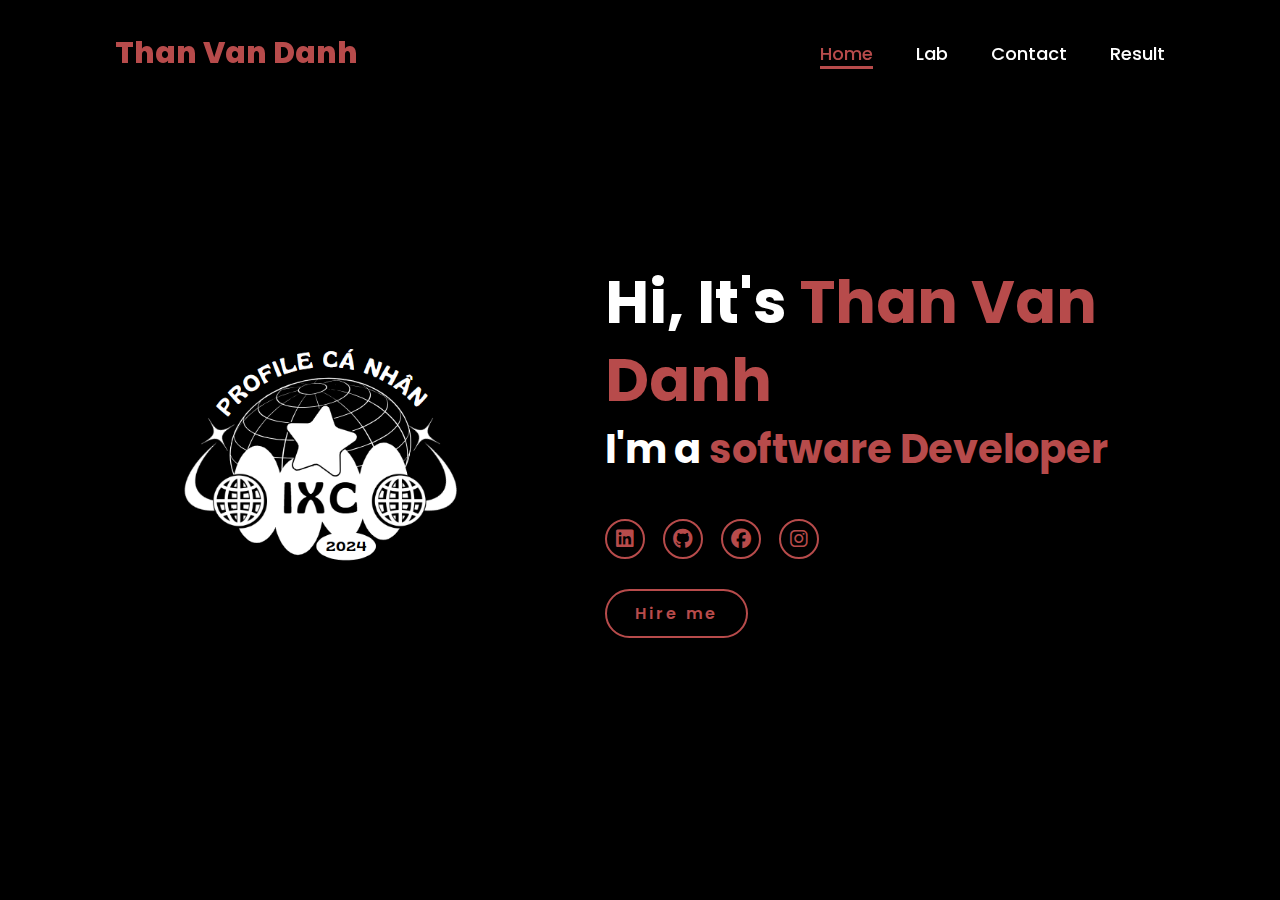
<file: index.html>
<!DOCTYPE html>
<html lang="en">
    
<head>
    <meta charset="UTF-8">
    <meta name="viewport" content="width=device-width, initial-scale=1.0">
    <link href='https://unpkg.com/boxicons@2.1.4/css/boxicons.min.css' rel='stylesheet'>
    <link rel="stylesheet" href="https://cdnjs.cloudflare.com/ajax/libs/font-awesome/6.5.2/css/all.min.css">
    <link rel="stylesheet" href="styles.css">
    <title>Profile Website</title>
</head>
<body>
    <header>
        <a href="#" class="logo">Than Van Danh</a>
        <nav>
            <a href="#" class="active"> Home</a>
            <a href="lab.html" >Lab</a>
            <a href="contact.html" >Contact</a>
            <a href="result.html" >Result</a>
        </nav>
    </header>
    <section class="home">
        <div class="home-img">
            <img src="img/Screenshot 2024-11-11 132940.png" alt="">
        </div>
        <div class="home-content">
            <h1>Hi, It's <span>Than Van Danh</span></h1>
            <h3 class="typing-text">I'm a <span></span></h3>
            <div class="social-icons">
                <a href="#"><i class="fa-brands fa-linkedin"></i></a>
                <a href="https://github.com/ThanVanDanhh"><i class="fa-brands fa-github"></i></a>
                <a href="#"><i class="fa-brands fa-facebook"></i></a>
                <a href="#"><i class="fa-brands fa-instagram"></i></a>
            </div>
            <a href="#" class="btn">Hire me</a>
        </div>
    </section>
    <script>
        const menuToggle = document.querySelector('.menu-toggle');
const nav = document.querySelector('nav');

    </script>
</body>
</html>
</file>
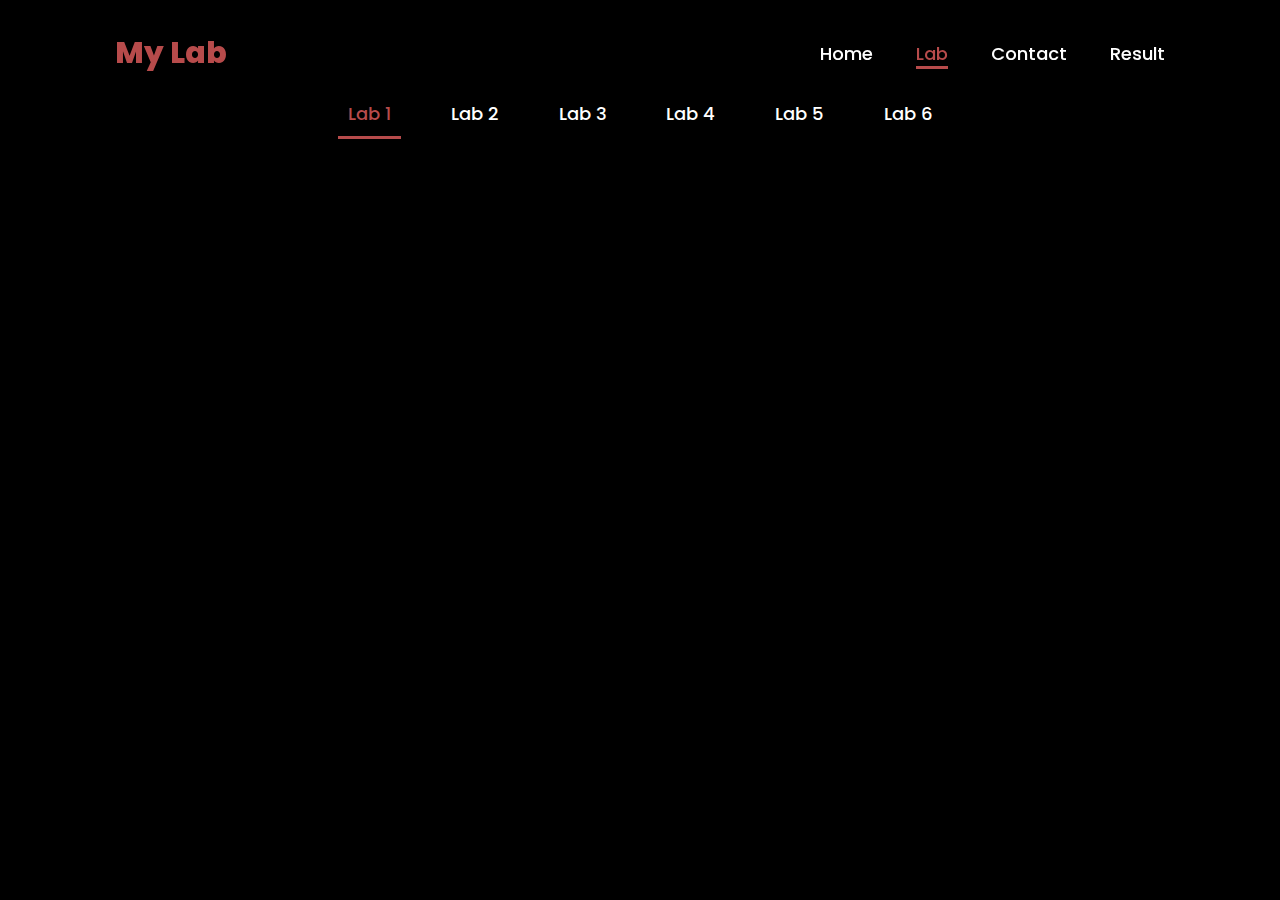
<file: lab.html>
<!DOCTYPE html>
<html lang="en">
<head>
    <meta charset="UTF-8">
    <meta name="viewport" content="width=device-width, initial-scale=1.0">
    <link rel="stylesheet" href="styles.css"> 
    <style>
        /* Cập nhật phần tab-list */
.tab-container {
    padding: 5rem 9%;
}

.tab-list {
    display: flex;
    justify-content: center; /* Căn giữa các tab */
    list-style-type: none;
    margin: 0;
    padding: 0;
    margin-bottom: 12px;
}

.tab-item {
    font-size: 1.8rem;
    color: white;
    margin: 0 2rem;
    padding: 1rem;
    font-weight: 500;
    text-decoration: none;
    border-bottom: 3px solid transparent;
    transition: 0.3s ease;
}

.tab-item:hover,
.tab-item.active {
    color: #b74b4b;
    border-bottom: 3px solid #b74b4b;
}

/* Chỉ hiển thị nội dung tab có class "active" */
.tab-content .tab-pane {
    display: none; /* Ẩn tất cả các nội dung tab */
}

.tab-content .tab-pane.active {
    display: block; /* Hiển thị nội dung của tab được chọn */
}

/* Cập nhật thêm phần tab-container nếu cần */
.lab {
    padding: 5rem 9% 5rem;
    background-color: black;
}

    </style>
    <title>Lab</title>
</head>
<body>
    <header>
        <div class="logo">My Lab</div>
        <nav>
            <a href="index.html">Home</a>
            <a href="lab.html" class="active">Lab</a>
            <a href="contact.html">Contact</a>
            <a href="result.html" >Result</a>
        </nav>
    </header>
    
    <section class="lab">
        <div class="tab-container">
            <!-- Tab navigation (Link to different lab pages) -->
            <ul class="tab-list">
                <li><a href="#" class="tab-item active" data-tab="lab1">Lab 1</a></li>
                <li><a href="#" class="tab-item" data-tab="lab2">Lab 2</a></li>
                <li><a href="#" class="tab-item" data-tab="lab3">Lab 3</a></li>
                <li><a href="#" class="tab-item" data-tab="lab4">Lab 4</a></li>
                <li><a href="#" class="tab-item" data-tab="lab5">Lab 5</a></li>
                <li><a href="#" class="tab-item" data-tab="lab6">Lab 6</a></li>
            </ul>

            <!-- Tab content -->
            <div class="tab-content">
                <div id="lab1" class="tab-pane active">
                    <iframe src="https://thanvandanhh.github.io/lab1/" width="100%" height="600px"></iframe>
                </div>
                <div id="lab2" class="tab-pane">
                    <iframe src="https://thanvandanhh.github.io/lab_2/" width="100%" height="600px"></iframe>
                </div>
                <div id="lab3" class="tab-pane">
                    <iframe src="https://thanvandanhh.github.io/lab3/" width="100%" height="600px"></iframe>
                </div>
                <div id="lab4" class="tab-pane">
                    <iframe src="https://thanvandanhh.github.io/lab_4/" width="100%" height="600px"></iframe>
                </div>
                <div id="lab5" class="tab-pane">
                    <iframe src="https://thanvandanhh.github.io/lab5/" width="100%" height="600px"></iframe>
                </div>
                <div id="lab6" class="tab-pane">
                    <iframe src="https://thanvandanhh.github.io/lab_6/" width="100%" height="600px"></iframe>
                </div>
            </div>
        </div>
    </section>

    <script>
        const tabItems = document.querySelectorAll('.tab-item');
        const tabPanes = document.querySelectorAll('.tab-pane');

        tabItems.forEach(item => {
            item.addEventListener('click', (e) => {
                e.preventDefault(); 

                const targetTab = item.getAttribute('data-tab');

                tabItems.forEach(tab => tab.classList.remove('active'));
                tabPanes.forEach(pane => pane.classList.remove('active'));

                item.classList.add('active');
                document.getElementById(targetTab).classList.add('active');
            });
        });
    </script>
</body>
</html>
</file>
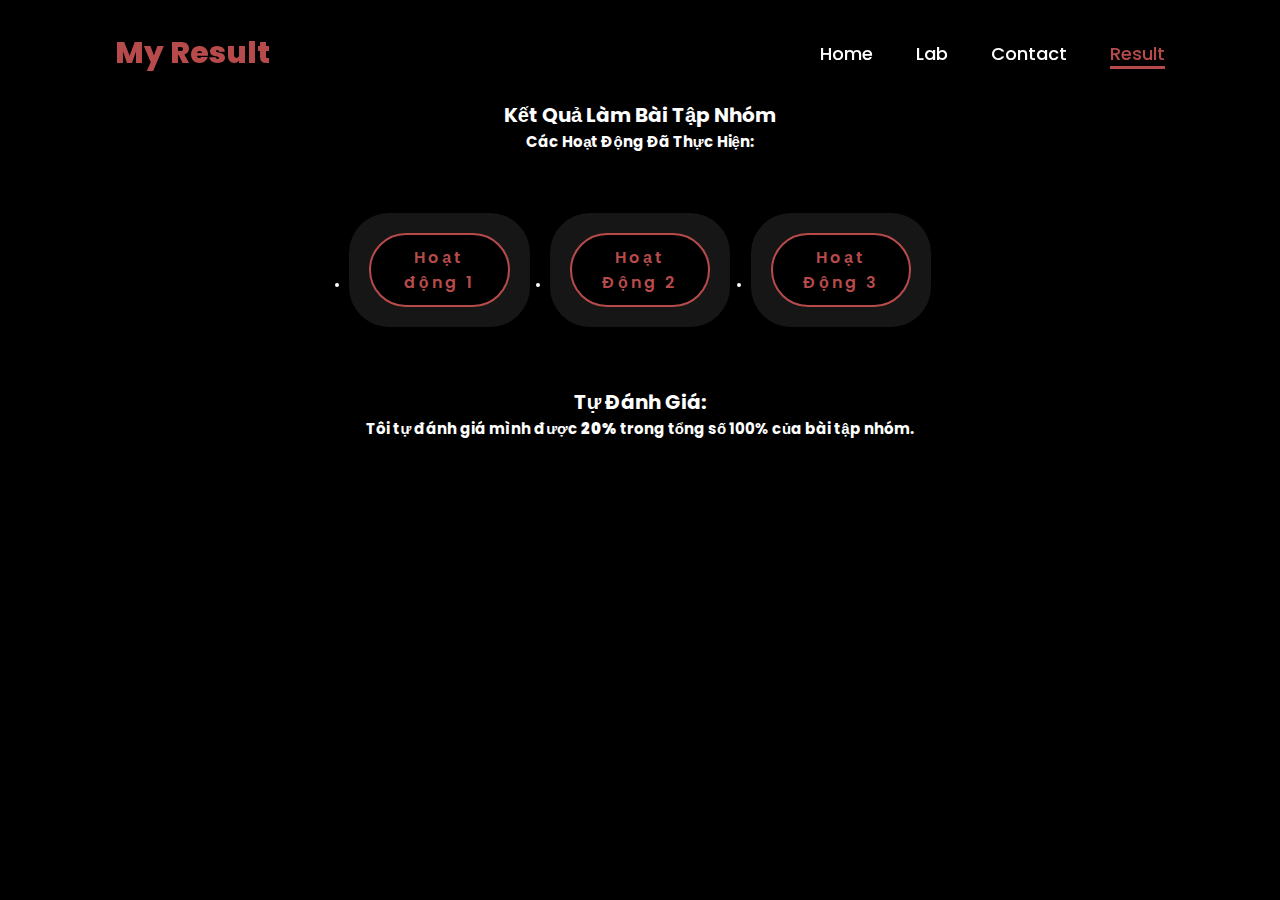
<file: result.html>
<!DOCTYPE html>
<html lang="en">
<head>
    <meta charset="UTF-8">
    <meta name="viewport" content="width=device-width, initial-scale=1.0">
    <link href='https://unpkg.com/boxicons@2.1.4/css/boxicons.min.css' rel='stylesheet'>
    <link rel="stylesheet" href="https://cdnjs.cloudflare.com/ajax/libs/font-awesome/6.5.2/css/all.min.css">
    <link rel="stylesheet" href="styles.css">
    <style>
        .btn {
    display: inline-block;
    padding: 1.5rem 3rem; /* Tăng padding */
    background-color: black;
    border-radius: 4rem;
    font-size: 2rem; /* Tăng kích thước chữ */
    color: #b74b4b;
    letter-spacing: 0.3rem;
    font-weight: 600;
    border: 2px solid #b74b4b;
    transition: 0.3s ease;
    cursor: pointer;
}

.btn:hover {
    transform: scale(1.05); /* Tăng hiệu ứng hover */
    background-color: #b74b4b;
    color: black;
    box-shadow: 0 0 25px #b74b4b;
}

.contact {
    text-align: center;
    padding: 5rem 15%; /* Tăng padding để mở rộng không gian */
}
.lab-item {
    margin: 1rem;
    text-align: center;
}

.lab-item a {
    display: inline-block; /* Để nút có thể hiển thị như một nút */
    padding: 1rem 2.8rem; /* Tương tự như nút */
    background-color: black;
    border-radius: 4rem;
    font-size: 1.6rem;
    color: #b74b4b;
    letter-spacing: 0.3rem;
    font-weight: 600;
    border: 2px solid #b74b4b;
    transition: 0.3s ease;
    cursor: pointer;
}

.lab-item a:hover {
    transform: scale(1.05);
    background-color: #b74b4b;
    color: black;
    box-shadow: 0 0 25px #b74b4b;
}
.tooltip {
    display: none; /* Ẩn tooltip mặc định */
    position: absolute; /* Đặt vị trí tuyệt đối */
    background-color: #b74b4b; /* Màu nền cho tooltip */
    color: white; /* Màu chữ */
    padding: 0.5rem; /* Padding cho tooltip */
    border-radius: 0.5rem; /* Bo góc */
    font-size: 1.4rem; /* Kích thước chữ */
    margin-top: 3rem; /* Khoảng cách từ nút */
    white-space: nowrap; /* Ngăn ngừa xuống dòng */
    z-index: 10; /* Đảm bảo tooltip nằm trên các phần tử khác */
}

.lab-item {
    position: relative; /* Để tooltip có thể được định vị tương đối */
}

.btn:hover .tooltip {
    display: block; /* Hiện tooltip khi hover vào nút */
}
    </style>
    <title>Result</title>
</head>
<body>
    <header>
        <a href="#" class="logo">My Result</a>
        <nav>
            <a href="index.html">Home</a>
            <a href="lab.html">Lab</a>
            <a href="contact.html">Contact</a>
            <a href="result.html" class="active">Result</a>
        </nav>
    </header>
    <section>
        <div class="contact">
            <h1>Kết Quả Làm Bài Tập Nhóm</h1>
            <h2>Các Hoạt Động Đã Thực Hiện:</h2>
            <ul class="lab-container">
                <li class="lab-item">
                    <a href="https://diendznhatvutru.github.io/Login_/WebProject/home.html" target="_self" class="btn">
                        Hoạt động 1
                        <span class="tooltip">Home - Web Project</span>
                    </a>
                </li>
                <li class="lab-item">
                    <a href="https://diendznhatvutru.github.io/Login_/WebProject/wallet.html" target="_self" class="btn">
                        Hoạt Động 2
                        <span class="tooltip">Wallet - Web Project</span>
                    </a>
                </li>
                <li class="lab-item">
                    <a href="https://diendznhatvutru.github.io/Login_/WebProject/specialofferwallet.html" target="_self" class="btn">
                        Hoạt Động 3
                        <span class="tooltip">Special Offer Wallet - Web Project</span>
                    </a>
                </li>
                <!-- Thêm các hoạt động khác nếu cần -->
            </ul>
            <h1>Tự Đánh Giá:</h1>
            <h2>Tôi tự đánh giá mình được <strong>20%</strong> trong tổng số 100% của bài tập nhóm.</h2>
        </div>
    </section>
</body>
</html>
</file>
<file: styles.css>
@import url('https://fonts.googleapis.com/css2?family=Poppins:wght@100;200;300;400;500;600&display=swap');

*{
    margin: 0;
    padding: 0;
    box-sizing: border-box;
    text-decoration: none;
    border: none;
    outline: none;
    font-family: 'Poppins', sans-serif;
}

html{
    font-size: 62.5%;
}

body{
    width: 100%;
    height: 100vh;
    overflow-x: hidden;
    background-color: black;
    color: white;
}

header{
    margin-top: 20px;
    position: fixed;
    top: 0;
    left: 0;
    width: 100%;
    padding: 1rem 9%;
    background-color: transparent;
    filter: drop-shadow(10px);
    display: flex;
    justify-content: space-between;
    align-items: center;
    z-index: 100;
}

.logo{
    font-size: 3rem;
    color: #b74b4b;
    font-weight: 800;
    cursor: pointer;
    transition: 0.5s ease;
}

.logo:hover{
    transform: scale(1.1);
}

nav a{
    font-size: 1.8rem;
    color: white;
    margin-left: 4rem;
    font-weight: 500;
    transition: 0.3s ease;
    border-bottom: 3px solid transparent;
}

nav a:hover,
nav a.active{
    color: #b74b4b;
    border-bottom: 3px solid #b74b4b;
}
@media(max-width:995px){
    nav{
        position: absolute;
        display: none;
        top: 0;
        right: 0;
        width: 40%;
        border-left: 3px solid #b74b4b;
        border-bottom: 3px solid #b74b4b;
        border-bottom-left-radius: 2rem;
        padding: 1rem solid;
        background-color: #161616;
        border-top: 0.1rem solid rgba(0,0,0,0.1);
    }

    nav.active{
        display: block;
    }

    nav a{
        display: block;
        font-size: 2rem;
        margin: 3rem 0;
    }

    nav a:hover,
    nav a.active{
        padding: 1rem;
        border-radius: 0.5rem;
        border-bottom: 0.5rem solid #b74b4b;
    }
}

section{
    min-height: 100vh;
    padding: 5rem 9% 5rem;
}

.home{
    display: flex;
    justify-content: center;
    align-items: center;
    gap: 8rem;
    background-color: black;
}

.home .home-content h1{
    font-size: 6rem;
    font-weight: 700;
    line-height: 1.3;
}

span{
    color: #b74b4b;
}

.home-content h3{
    font-size: 4rem;
    margin-bottom: 1rem;
    font-weight: 700;
}

.home-content p{
    font-size: 1.6rem;
}

.home-img{
    border-radius: 50%;
}

.home-img img{
    position: relative;
    width: 32vw;
    border-radius: 50%;
    box-shadow: 0 0 25px solid #b74b4b;
    cursor: pointer;
    transition: 0.2s linear;
}

.home-img img:hover{
    font-size: 1.8rem;
    font-weight: 500;
}

.social-icons a{
    display: inline-flex;
    justify-content: center;
    align-items: center;
    width: 4rem;
    height: 4rem;
    background-color: transparent;
    border: 0.2rem solid #b74b4b;
    font-size: 2rem;
    border-radius: 50%;
    margin: 3rem 1.5rem 3rem 0;
    transition: 0.3s ease;
    color: #b74b4b;
}

.social-icons a:hover{
    color: black;
    transform: scale(1.3) translateY(-5px);
    background-color: #b74b4b;
    box-shadow: 0  0 25px #b74b4b;
}

.btn{
    display: inline-block;
    padding: 1rem 2.8rem;
    background-color: black;
    border-radius: 4rem;
    font-size: 1.6rem;
    color: #b74b4b;
    letter-spacing: 0.3rem;
    font-weight: 600;
    border: 2px solid #b74b4b;
    transition: 0.3s ease;
    cursor: pointer;
}

.btn:hover{
    transform: scale3d(1.03);
    background-color: #b74b4b;
    color: black;
    box-shadow: 0 0 25px #b74b4b;
}

.typing-text{
    font-size: 34px;
    font-weight: 600;
    min-width: 280px;
}

.typing-text span{
    position: relative;
}

.typing-text span::before{
    content: "software Developer";
    color: #b74b4b;
    animation: words 20s infinite;
}

.typing-text span::after{
    content: "";
    background-color: black;
    position: absolute;
    width: calc(100% + 8px);
    height: 100%;
    border-left: 3px solid black;
    right: -8;
    animation: cursor 0.6s infinite;
}

@keyframes cursor{
    to{
        border-left: 3px solid #b74b4b;
    }
}

@keyframes words{
    0%, 20%{
        content: "Web Developer";
    }
    21%, 40%{
        content: "Developer";
    }
    41%, 60%{
        content: "Web Designer";
    }
    61%, 80%{
        content: "Youtuber";
    }
    81%, 100%{
        content: "Script Writer";
    }
}

@media (max-width: 1000px){
    .home{
        gap: 4rem;
    }
}

@media(max-width:995px){
    .home{
        flex-direction: column;
        margin: 5rem 4rem;
    }

    .home .home-content h3{
        font-size: 2.5rem;
    }

    .home-content h1{
        font-size: 5rem;
    }

    .home-img img{
        width: 70vw;
        margin-top: 4rem;
    }
}
.lab-container {
    display: flex;
    flex-wrap: wrap;
    justify-content: space-between;
    padding: 5rem 9%;
}

.lab-item {
    background-color: #161616;
    border-radius:  4rem;
    margin: 1rem;
    padding: 2rem;
    text-align: center;
    width: calc(33% - 2rem);
    box-shadow: 0 0 15px rgba(0, 0, 0, 0.5);
    transition: transform 0.3s;
}

.lab-item:hover {
    transform: scale(1.05);
}

.contact {
    text-align: center;
    padding: 5rem 9%;
}

.contact-form {
    margin-top: 2rem;
}

.contact-form textarea {
    width: 100%;
    padding: 1rem;
    border-radius: 0.5rem;
    border: 1px solid #b74b4b;
    background-color: #161616;
    color: white;
}

.contact-form button {
    margin-top: 1rem;
}
.lab-container {
    display: flex;
    flex-wrap: wrap; 
    justify-content: space-between; 
}

.lab-item {
    flex: 0 1 30%; 
    margin-bottom: 20px;
    box-sizing: border-box;
}

.lab-item img {
    width: 100%; 
    height: auto; 
    border-radius: 20px;
}
</file>
